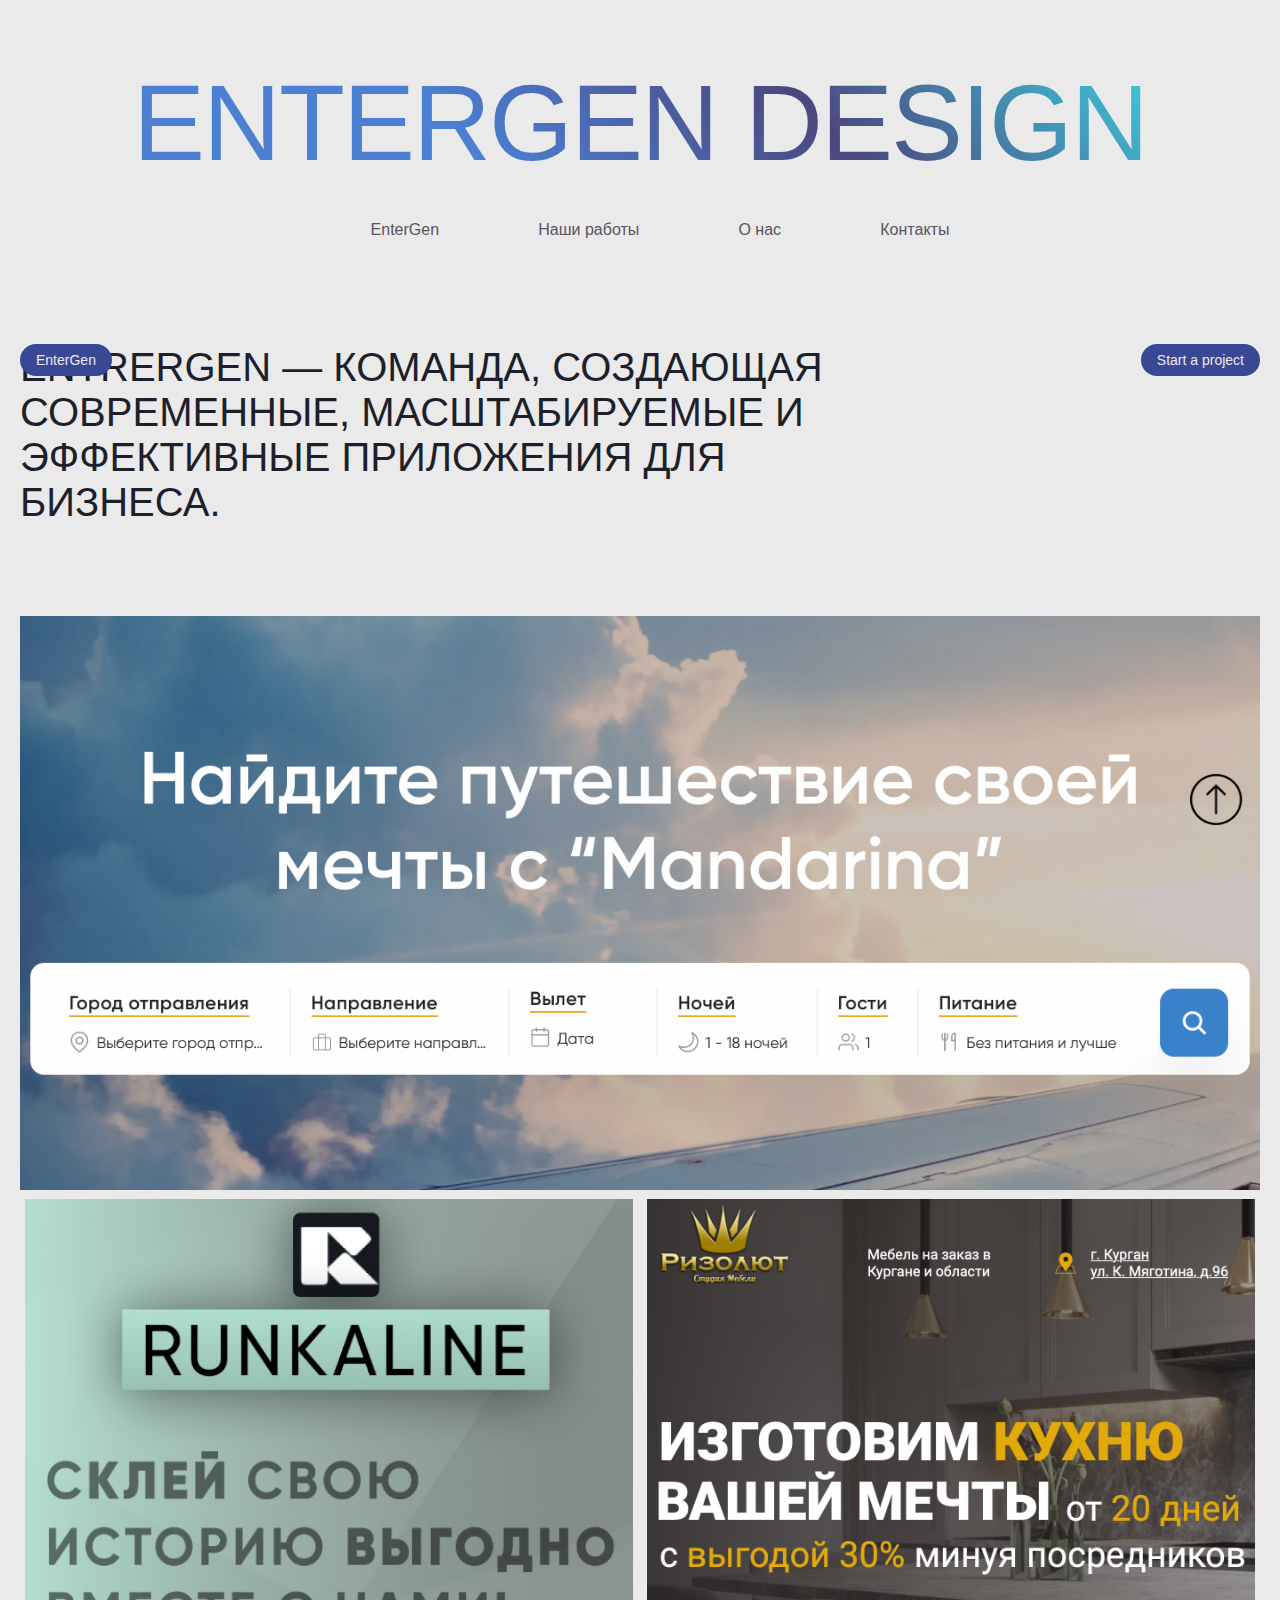
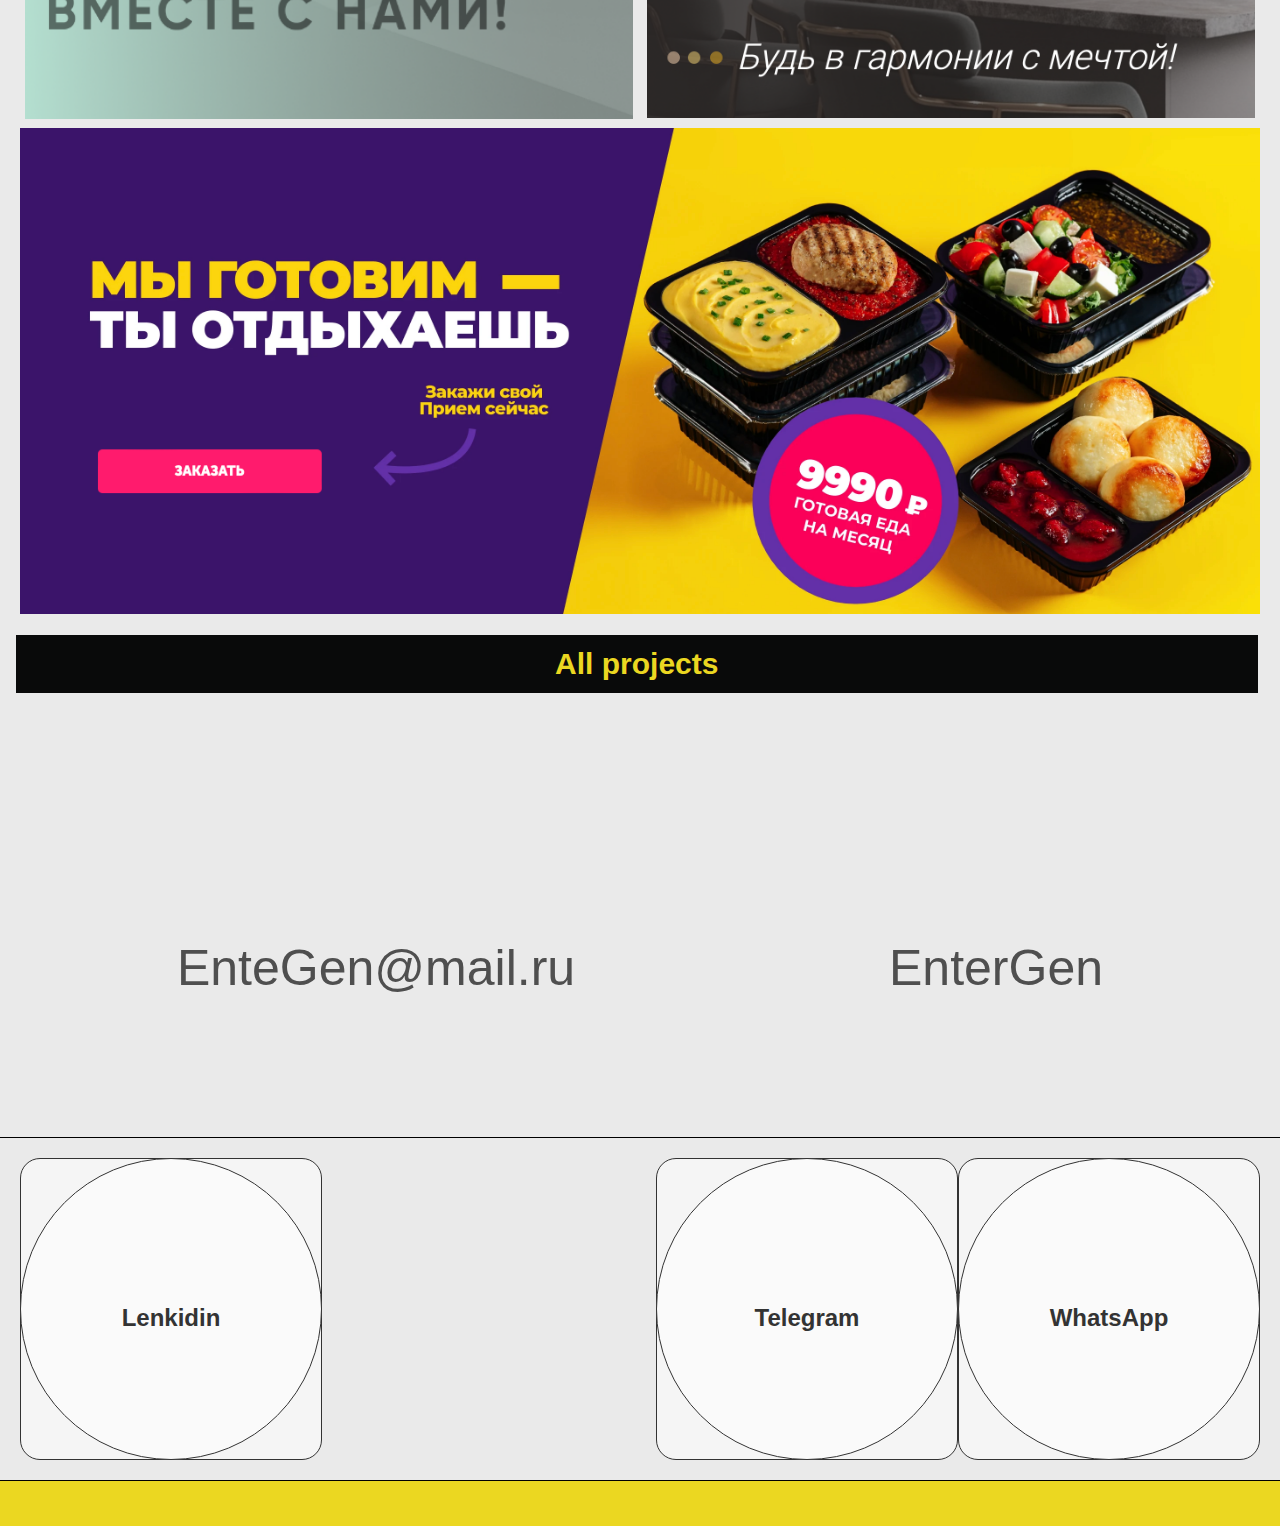
<file: index.html>
<!DOCTYPE html>
<html lang="ru">
  <head>
    <meta charset="UTF-8" />
    <meta name="viewport" content="width=device-width, initial-scale=1.0" />
    <title>EnterGen</title>
    <link rel="stylesheet" href="styles.css" />
    <style></style>
  </head>
  <body>
    <!-- Фиксированное меню -->
    <div class="menu">
      <a
        href="#zeropopup"
        id="menu__link-left"
        class="menu__link menu__link-left"
        >EnterGen</a
      >
      <a href="#contact" class="menu__link menu__link-right">Start a project</a>
    </div>

    <!-- Название -->
    <section class="title">
      <div class="title__text" id="title__text">ENTERGEN DESIGN</div>
    </section>
    <nav class="navbar">
      <div class="container">
        <div class="navbar__wrap">
          <div class="hamb">
            <div class="hamb__field" id="hamb">
              <span class="bar"></span> <span class="bar"></span>
              <span class="bar"></span>
            </div>
          </div>
          <a href="#" id="logo" class="logo"
            ><img
              src="./icon/icon-feedback.png"
              alt="logo"
          /></a>
          <ul class="menu" id="menu">
            <li>
              <a
                id="navigation__link"
                class="navigation__link navigation__link-enterGen"
                href="#description__text"
                >EnterGen</a
              >
            </li>
            <li>
              <a class="navigation__link" href="#mandarina">Наши работы</a>
            </li>
            <li>
              <a
                class="navigation__link"
                id="about-link"
                href="/about_us_page.html"
                >О нас</a
              >
            </li>
            <li>
              <a class="navigation__link" href="#footer__contact">Контакты</a>
            </li>
          </ul>
        </div>
      </div>
    </nav>
    <div class="popup" id="popup"></div>
    <!-- Меню навигации -->
    <!-- <nav class="navigation">
      <a class="navigation__link" href="#description__text">EnterGen</a>
      <a class="navigation__link" href="#projects__item">Наши работы</a>
      <a class="navigation__link" id="about-link" href="/about_us_page.html">О нас</a>
      <a class="navigation__link" href="#footer__contact">Контакты</a>
    </nav> -->
    <!-- Описание -->
    <section class="description">
      <p id="description__text" class="description__text">
        Entrergen — команда, создающая современные, масштабируемые и эффективные
        приложения для бизнеса.
      </p>
    </section>

    <!-- Проекты -->
    <section class="projects">
      <div class="projects__item-big">
        <a href="https://mandarin-phi.vercel.app">
          <img
            src="./img/mandarina.png"
            alt="Project 1"
            class="projects__image"
            id="mandarina"
          />
        </a>
      </div>

      <div class="projects__item">
        <a href="https://runkaline.ru">
          <img
            src="./img/runkaline.png"
            alt="Project 2"
            class="projects__image"
          />
        </a>
      </div>
      <div id="projects__item" class="projects__item">
        <a href="https://risolut.ru">
          <img src="./img/kyxni.png" alt="Project 3" class="projects__image" />
        </a>
      </div>
      <div class="projects__item-big">
        <a href="https://yrs.priem.menu">
          <img
            src="./img/lanshBox.png"
            alt="Project 4"
            class="projects__image"
          />
        </a>
      </div>
    </section>
    <!-- Кнопка ссылка на проекты -->
    <button class="button" id="button">All projects</button>
    <!-- Футер -->
    <footer class="footer">
      <section class="footer__contact" id="footer__contact">
        <a href="mailto:dmdesign.pro@ya.ru">EnteGen@mail.ru</a>
        <a href="#Заглушка">EnterGen</a>
      </section>
      <!-- Социальные сети -->
      <section class="social">
        <a class="social__link" href="#Заглушка"
          ><img src="./icon/icons8-linkedin.svg" alt="Lenkidin"
        /></a>
        <a class="social__link" href="#Заглушка"
          ><img src="./icon/icons8-telegram.svg" alt="Telegram"
        /></a>
        <a class="social__link" href="#Заглушка"
          ><img src="./icon/icons8-whatsapp.svg" alt="WhatsApp"
        /></a>
      </section>
      <!-- Фигуры социальных сетей -->
      <section class="social__figure">
        <section class="social__figure-lenkidin social__figure-active">
          <div class="rounded-square">
            <div class="circle">
              <a href="#Заглушка"><span class="text">Lenkidin</span></a>
            </div>
          </div>
        </section>
        <section class="social__figure-seti social__figure-active">
          <div class="rounded-square">
            <div class="circle">
              <a href="#Заглушка"><span class="text">Telegram</span></a>
            </div>
          </div>
          <div class="rounded-square">
            <div class="circle">
              <a href="#Заглушка"><span class="text">WhatsApp</span></a>
            </div>
          </div>
        </section>
      </section>
      <a class="link-cursor" href="#title__text">
        <img
          class="link-cursor-img"
          src="./icon/icon-up-arrows-max.png"
          alt="LinkUp"
      /></a>
      <!-- Бегущая строка -->
      <section class="runingLine">
        <span class="runingLine__text">LET'S START A NEW PROJECT </span>
      </section>
    </footer>
    <!-- Форма обоатной связи -->

    <div id="modal" class="modal">
      <div class="modal-content">
        <span class="close">&times;</span>
        <h2 class="modal__title">Свяжитесь с нами</h2>
        <form id="feedback-form">
          <section class="modal__contact">
            <section class="modal__contact-conteiner">
              <section class="modal__contact-error">
                <input
                  placeholder="Имя"
                  type="text"
                  id="firstName"
                  name="name"
                  required
                />
              </section>
              <section class="modal__contact-error">
                <input
                  placeholder="Фамилия"
                  type="text"
                  id="lastName"
                  name="name"
                  required
                />
              </section>
            </section>
            <section class="modal__contact-conteiner">
              <section class="modal__contact-error">
                <input
                  placeholder="Email"
                  type="email"
                  id="email"
                  name="email"
                  required
                />
              </section>
              <section class="modal__contact-error">
                <input
                  placeholder="Телефон"
                  type="tel"
                  id="phone"
                  name="phone"
                  required
                />
              </section>
            </section>
          </section>
          <button type="submit">Отправить</button>
        </form>
      </div>
    </div>

    <script src="script.js"></script>
  </body>
</html>
</file>
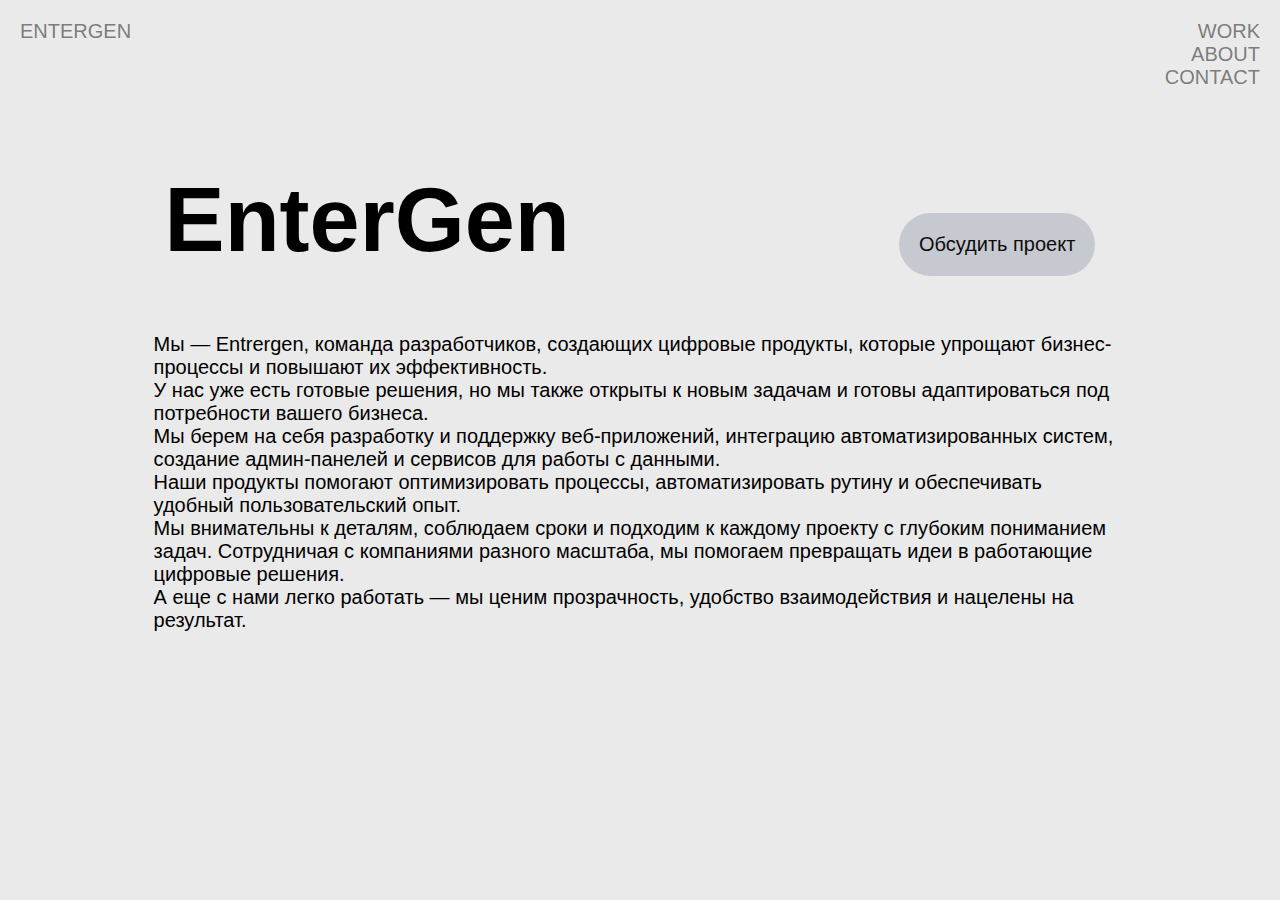
<file: about_us_page.html>
<!DOCTYPE html>
<html lang="ru">
  <head>
    <meta charset="UTF-8" />
    <meta name="viewport" content="width=device-width, initial-scale=1.0" />
    <title>about us page</title>
    <link rel="stylesheet" href="styles.css" />
    <style></style>
  </head>
  <body>
    <header class="header">
      <section class="header__link">
        <a href="#Заглушка" class="header__link-decoration">ENTERGEN</a>
        <section class="header__link-conection">
          <a class="header__link-decoration" href="#Заглушка">WORK</a>
          <a class="header__link-decoration" href="#Заглушка">ABOUT</a>
          <a class="header__link-decoration" href="#Заглушка">CONTACT</a>
        </section>
      </section>
      <section class="header__conteiner">
        <h1 class="header__conteiner-title">EnterGen</h1>
        <a
          href="index.html"
          class="header__conteiner-link"
          >Обсудить проект</a
        >
      </section>
    </header>
    <main>
      <section class="about__conteiner">
        <span class="about__conteiner-text"
          >Мы — Entrergen, команда разработчиков, создающих цифровые продукты,
          которые упрощают бизнес-процессы и повышают их эффективность. <br />
          У нас уже есть готовые решения, но мы также открыты к новым задачам и
          готовы адаптироваться под потребности вашего бизнеса. <br />
          Мы берем на себя разработку и поддержку веб-приложений, интеграцию
          автоматизированных систем, создание админ-панелей и сервисов для
          работы с данными. <br />Наши продукты помогают оптимизировать
          процессы, автоматизировать рутину и обеспечивать удобный
          пользовательский опыт. <br />
          Мы внимательны к деталям, соблюдаем сроки и подходим к каждому проекту
          с глубоким пониманием задач. Сотрудничая с компаниями разного
          масштаба, мы помогаем превращать идеи в работающие цифровые решения.
          <br />А еще с нами легко работать — мы ценим прозрачность, удобство
          взаимодействия и нацелены на результат.
        </span>
      </section>
    </main>
  </body>
</html>
</file>
<file: styles.css>
html {
  scroll-behavior: smooth;
}
body {
  margin: 0;
  font-family: "Poppins", Arial, sans-serif;
  background-color: #eaeaea;
}
.logo {
  display: none;
}
/* Фиксированное меню */
.menu {
  display: flex;
  justify-content: center;
  list-style-type: none;
  gap: 8%;
}
.menu__link {
  color: #ebe9f0;
  text-decoration: none;
  font-size: 14px;
  font-weight: 500;
  padding: 8px 16px;
  border-radius: 30px;
  background-color: #384894;
  transition: background-color 0.2s ease-in-out, color 0.2s ease-in-out;
  margin-left: 30px;
  margin-right: 30px;
  transition: background-color 0.2s ease-in-out;
}
.link-cursor {
  color: #762ace;
  position: fixed;
  right: 2%;
  top: 86%;
}
.link-cursor-img {
  width: 80%;
}
.menu__link-left {
  position: fixed;
  left: -10px;
  top: 40%;
  transform: translateY(-50%);
}
.menu__link-right {
  position: fixed;
  right: -10px;
  top: 40%;
  transform: translateY(-50%);
}
.menu__link:hover {
  background-color: #1596e2;
  color: #dadce3;
}

/* название */
.title {
  position: relative;
  margin-top: 40px;
  display: flex;
  justify-content: center;
  align-items: center;
  background-color: #eaeaea;
}
.title__text {
  font-size: 108px;
  font-weight: 400;
  letter-spacing: -2px;
  text-align: center;
  text-decoration: underline;
  text-decoration-thickness: 1px;
  animation: fadeInUp 1s ease-in-out;
  font-family: "Rubik One", sans-serif;
  text-transform: uppercase;
  background: linear-gradient(45deg, #4c80d3 33%, #4c477f 66%, #3eccdf);
  background-clip: text;
  -webkit-text-fill-color: transparent;
  color: #0b2349;
  display: table;
  margin: 20px auto;
}
/* Меню навигации */
.navigation {
  display: flex;
  flex-direction: row;
  justify-content: space-evenly;
  font-size: 20px;
}

.navigation__link {
  color: rgb(89, 83, 97);
  text-decoration: none;
  animation: fadeInUp 1s ease-in-out;
}
.navigation__link:hover {
  color: #8419a2;
}
/* Описание */
.description {
  padding: 50px 20px;
  text-align: center;
  font-size: 22px;
  color: #1d1f2b;
  animation: fadeInUp 1s ease-in-out;
}
.description__text {
  font-size: 40px;
  color: #1d1f2b;
  text-align: left;
  font-family: "Poppins", Arial, sans-serif;
  text-transform: uppercase;
  max-width: 850px;
}

/* Проекты */
.projects {
  display: flex;
  flex-wrap: wrap;
  justify-content: space-around;
  padding: 1px 20px;
  gap: 5px;
}
.projects__item {
  width: 49%;
  color: #e6ff00;
  animation: fadeInUp 1s ease-in-out;
  cursor: pointer;
}
.projects__item-big {
  width: 100%;
  color: #e6ff00;
  animation: fadeInUp 1s ease-in-out;
  cursor: pointer;
}
.projects__image {
  width: 100%;
}

/* Кнопка ссылка на проекты  */
.button {
  display: inline-block;
  padding: 12px 24px;
  font-size: 30px;
  font-weight: 600;
  color: #ebd721;
  background-color: #090a0a;
  border: none;
  text-align: center;
  text-decoration: none;
  transition: background-color 0.3s ease, transform 0.3s ease;
  cursor: pointer;
  width: 97%;
  margin: 16px;
}

.button:hover {
  background-color: #efe80b;
  color: #000;
  transform: translateY(-2px);
}

.button:active {
  background-color: #004494;
  transform: translateY(0);
}

.social {
  display: none;
}
/* Фигуры соц. сетей */
.social__figure {
  display: flex;
  justify-content: space-between;
  flex-wrap: wrap;
  padding-top: 20px;
  padding-bottom: 20px;
  border: #000 solid 1px;
  border-left: none;
  border-right: none;
}
.social__figure-lenkidin {
  margin-right: 10%;
  margin-left: 20px;
}
.social__figure-seti {
  display: flex;
  margin-right: 20px;
}
.social__figure-activ:hover {
  cursor: pointer;
}
.rounded-square {
  width: 300px;
  height: 300px;
  background-color: #f5f5f5; /* Светло-серый фон */
  border: 1px solid #333; /* Тонкий темный контур */
  border-radius: 20px; /* Закругленные углы */
  position: relative; /* Для позиционирования круга */
}

.circle {
  width: 300px; /* Чуть меньше квадрата */
  height: 300px;
  background-color: #fafafa; /* Более светлый серый */
  border: 1px solid #333; /* Тонкий темный контур */
  border-radius: 50%; /* Делает круг */
  position: absolute;
  top: 50%;
  left: 50%;
  transform: translate(-50%, -50%); /* Центрирует круг */
  display: flex;
  justify-content: center;
  align-items: center; /* Центрирует текст */
}

.text {
  color: #333; /* Темно-серый текст */
  font-family: Arial, sans-serif; /* Шрифт с поддержкой кириллицы */
  font-size: 24px; /* Размер текста */
  font-weight: bold; /* Жирный текст */
}

@media (max-width: 959px) {
  .button {
    font-size: 14px;
    padding: 10px 20px;
  }
}

@media (max-width: 639px) {
  .button {
    font-size: 12px;
    padding: 8px 16px;
  }
}

/* Футер */

.footer__contact {
  background-color: #eaeaea;
  padding: 50px 20px;
  display: flex;
  justify-content: space-around;
  flex-wrap: wrap;
  align-items: center;
  margin-top: 180px;
  margin-bottom: 90px;
}
footer a {
  color: #4f4f4f;
  text-decoration: none;
  font-size: 50px;
}
footer p {
  color: #4f4f4f;
  font-size: 50px;
}
.social__link {
  text-decoration: none;
  font-size: 35px;
}
.runingLine {
  width: 100%;
  overflow: hidden;
  white-space: nowrap;
  box-sizing: border-box;
  color: #050501;
  background-color: #ebd721;
  font-size: 40px;
}
.runingLine__text {
  display: inline-block;
  padding-left: 100%;
  animation: marquee 10s linear infinite;
}
/* Модалка обратной связи */
.modal {
  display: none; /* Скрыто по умолчанию */
  position: fixed;
  z-index: 1;
  left: 0;
  top: 0;
  width: 100%;
  height: 100%;
  overflow: auto;
  background-color: rgba(0, 0, 0, 0.4);
}
.modal__title {
  text-align: center;
  color: #f4eeee;
}
.modal-content {
  background-color: #28487e;
  margin: 15% auto;
  padding: 20px;
  border: 1px solid #888;
  width: 80%;
  max-width: 500px;
  border-radius: 10px;
  box-shadow: 0px 1px 2px 0px rgba(214, 216, 216, 0.7),
    1px 2px 4px 0px rgba(212, 216, 216, 0.7),
    2px 4px 8px 0px rgba(228, 231, 231, 0.7),
    2px 4px 16px 0px rgba(197, 202, 202, 0.7);
}
.modal__contact {
  display: flex;
  flex-direction: column;
  flex-wrap: wrap;
  align-content: space-around;
  gap: 10px;
  margin-top: 10%;
}
.modal__contact-conteiner {
  display: flex;
}
.modal__contact-error {
  display: flex;
  flex-direction: column;
  width: 50%;
}
#firstName {
  margin-right: 20px;
}
#email {
  margin-right: 20px;
}
.close {
  color: #aaa;
  float: right;
  font-size: 28px;
  font-weight: bold;
}

.close:hover,
.close:focus {
  color: black;
  text-decoration: none;
  cursor: pointer;
}

form {
  display: flex;
  flex-direction: column;
}

label {
  margin-top: 10px;
}

input {
  margin-top: 5px;
  padding: 10px;
  font-size: 16px;
  border-top: none;
  border-left: none;
  border-right: none;
  border-bottom-color: #000;
  background-color: transparent;
  color: #ebe5e5;
  width: 80%;
  outline: none;
}
::placeholder {
  color: rgb(196, 196, 207);
}
:focus::-webkit-input-placeholder {
  color: transparent;
}
button {
  margin: 0 auto;
  padding: 10px;
  font-size: 16px;
  background-color: transparent;
  border-color: aliceblue;
  color: rgb(239, 230, 230);
  cursor: pointer;
  width: 30%;
  width: 40%;
  margin-top: 20%;
}

button:hover {
  background-color: #55c1e9;
}
/* About us page -страница о нас */
.header__link {
  display: flex;
  justify-content: space-between;
  margin: 20px;
  color: #3333339e;
  cursor: pointer;
  font-size: 20px;
}
.header__link-decoration {
  text-decoration: none;
  color: #3333339e;
}
.header__link-decoration:hover {
  color: #1596e2;
}
.header__link-conection {
  display: flex;
  flex-direction: column;
  align-items: flex-end;
}
.header__conteiner {
  display: flex;
  flex-direction: row;
  justify-content: space-around;
  flex-wrap: wrap;
  align-items: baseline;
}
.header__conteiner-title {
  font-size: 90px;
  font-family: "Segoe UI", Tahoma, Geneva, Verdana, sans-serif;
}
.header__conteiner-link {
  color: #0c0c0c;
  border-radius: 50px;
  font-size: 20px;
  padding: 20px;
  background: #c7c9d1;
  margin-right: 20px;
  cursor: pointer;
  transition: 1s;
  text-decoration: none;
}
.header__conteiner-link:hover {
  color: wheat;
  background: #1596e2;
  transform: rotate(1s);
}
.about__conteiner-text {
  display: block;
  margin-left: 12%;
  margin-right: 12%;
  font-size: 20px;
  font-family: "Segoe UI", Tahoma, Geneva, Verdana, sans-serif;
}
@keyframes marquee {
  from {
    transform: translateX(0);
  }
  to {
    transform: translateX(-100%);
  }
}
/* Анимации */
@keyframes fadeInUp {
  from {
    opacity: 0;
    transform: translateY(100px);
  }
  to {
    opacity: 1;
    transform: translateY(0);
  }
}

/* --------------------------------------------------------------------------Адаптивность-------------------------------------------- */
@media (max-width: 1199px) {
  .title__text {
    font-size: 108px;
    margin: auto;
  }
  description__text {
    font-size: 30px;
  }
  footer a {
    font-size: 50px;
  }
  .rounded-square {
    width: 220px;
    height: 220px;
  }
  .circle {
    width: 220px; /* Чуть меньше квадрата */
    height: 220px;
  }
  .text {
    font-size: 24px; /* Размер текста */
    font-weight: bold; /* Жирный текст */
  }
}
@media (max-width: 959px) {
  .title__text {
    font-size: 68px;
  }
  description__text {
    font-size: 25px;
  }
  .projects__item {
    width: 100%;
  }
  footer a {
    font-size: 50px;
  }
  .rounded-square {
    width: 140px;
    height: 140px;
  }
  .circle {
    width: 140px; /* Чуть меньше квадрата */
    height: 140px;
  }
  .text {
    font-size: 24px; /* Размер текста */
    font-weight: bold; /* Жирный текст */
  }
}
@media (max-width: 700px) {
  .header__link {
    font-size: 15px;
  }
  .header__conteiner-title {
    font-size: 70px;
  }
  .header__conteiner-link {
    font-size: 15px;
    padding: 15px;
  }
  .about__conteiner-text {
    font-size: 20px;
  }
  .modal__contact-conteiner {
    display: flex;
    flex-wrap: wrap;
    flex-direction: column;
    align-content: center;
  }
  .modal__contact-error {
    width: 80%;
  }

  .title__text {
    font-size: 50px;
  }
  .description__text {
    font-size: 20px;
  }
  footer a {
    font-size: 30px;
  }
  footer p {
    font-size: 20px;
  }
  .footer__contact {
    margin-top: 10%;
    margin-bottom: 5%;
  }
  .social__link {
    text-decoration: none;
    font-size: 20px;
  }
  .runingLine {
    font-size: 15px;
  }
  .rounded-square {
    width: 100px;
    height: 100px;
  }
  .circle {
    width: 100px; /* Чуть меньше квадрата */
    height: 100px;
  }
  .text {
    font-size: 15px; /* Размер текста */
    font-weight: bold; /* Жирный текст */
  }
}
@media (max-width: 550px) {
  .link-cursor {
    right: -4%;
    top: 92%;
  }
  .link-cursor-img {
    width: 50%;
  }
  .header__link {
    font-size: 10px;
  }
  .header__conteiner-title {
    font-size: 50px;
  }
  .header__conteiner-link {
    font-size: 10px;
    padding: 10px;
  }
  .about__conteiner-text {
    font-size: 15px;
  }
  .menu__link {
    display: none;
  }
  .title__text {
    font-size: 60px;
  }
  .social__figure {
    display: none;
  }
  /* Навигация в гамбургере */
  html {
    box-sizing: border-box;
    height: 100%;
  }

  *,
  *::after,
  *::before {
    box-sizing: inherit;
  }

  body {
    display: flex;
    flex-direction: column;
    font-family: "Roboto", sans-serif;
    font-size: 16px;
    line-height: 1.2;
    height: 100%;
  }

  .container {
    width: 100%;
    max-width: 1000px;
    margin: 0 auto;
    height: 100%;
    padding: 0 15px;
  }

  .navbar {
    position: fixed;
    left: 0;
    top: 0;
    width: 100%;
    height: 50px;
    background: #1596e2;
  }

  .navbar__wrap {
    display: flex;
    justify-content: space-between;
    height: 100%;
  }

  .hamb {
    display: none;
  }

  .popup {
    display: none;
  }

  .logo {
    text-decoration: none;
    color: #0c0c0c;
    font-size: 20px;
    font-weight: bold;
    text-transform: uppercase;
    display: flex;
    align-items: center;
  }

  .menu > li > a {
    text-decoration: none;
  }

  .navbar__wrap .menu {
    display: flex;
  }

  .navbar__wrap .menu > li {
    display: flex;
    align-items: stretch;
  }

  .navbar__wrap .menu > li > a {
    display: flex;
    align-items: center;
    padding: 0 20px;
    color: rgba(255, 255, 255, 0.7);
  }

  .navbar__wrap .menu > li > a:hover {
    color: rgba(255, 255, 255, 1);
  }
  .navbar__wrap .menu {
    display: none;
  }

  .hamb {
    display: flex;
    align-items: center;
  }

  .hamb__field {
    /* padding: 10px 20px; */
    cursor: pointer;
  }

  .bar {
    display: block;
    width: 25px;
    height: 2px;
    margin: 6px auto;
    background-color: #121010;
    transition: 0.2s;
  }

  .popup {
    position: fixed;
    top: 75px;
    left: -100%;
    width: 100%;
    height: 100%;
    background-color: #1596e2;
    z-index: 100;
    display: flex;
    transition: 0.3s;
    top: 6%;
  }

  .popup.open {
    left: 0;
  }

  .popup .menu {
    width: 100%;
    height: 100%;
    display: flex;
    flex-direction: column;
    align-items: center;
    justify-content: center;
    padding: 50px 0;
    overflow: auto;
  }

  .popup .menu > li {
    width: 100%;
  }

  .popup .menu > li > a {
    width: 100%;
    display: flex;
    justify-content: center;
    padding: 20px 0;
    font-size: 20px;
    font-weight: bold;
    color: whitesmoke;
  }

  .popup .menu > li > a:hover {
    background-color: rgba(122, 82, 179, 0.1);
  }

  .hamb__field.active .bar:nth-child(2) {
    opacity: 0;
  }

  .hamb__field.active .bar:nth-child(1) {
    transform: translateY(8px) rotate(45deg);
  }

  .hamb__field.active .bar:nth-child(3) {
    transform: translateY(-8px) rotate(-45deg);
  }

  body.noscroll {
    overflow: hidden;
  }
  footer a {
    font-size: 20px;
  }
  .social__link {
    text-decoration: none;
    font-size: 20px;
  }
  footer p {
    font-size: 18px;
  }
  .runingLine {
    font-size: 15px;
  }
  .social {
    display: flex;
    justify-content: center;
    gap: 2%;
  }
  .social__link {
    transition: 0.5s; /* Время эффекта */
  }
  .social__link:hover {
    transform: scale(1.2); /* Увеличиваем масштаб */
  }
}
</file>
